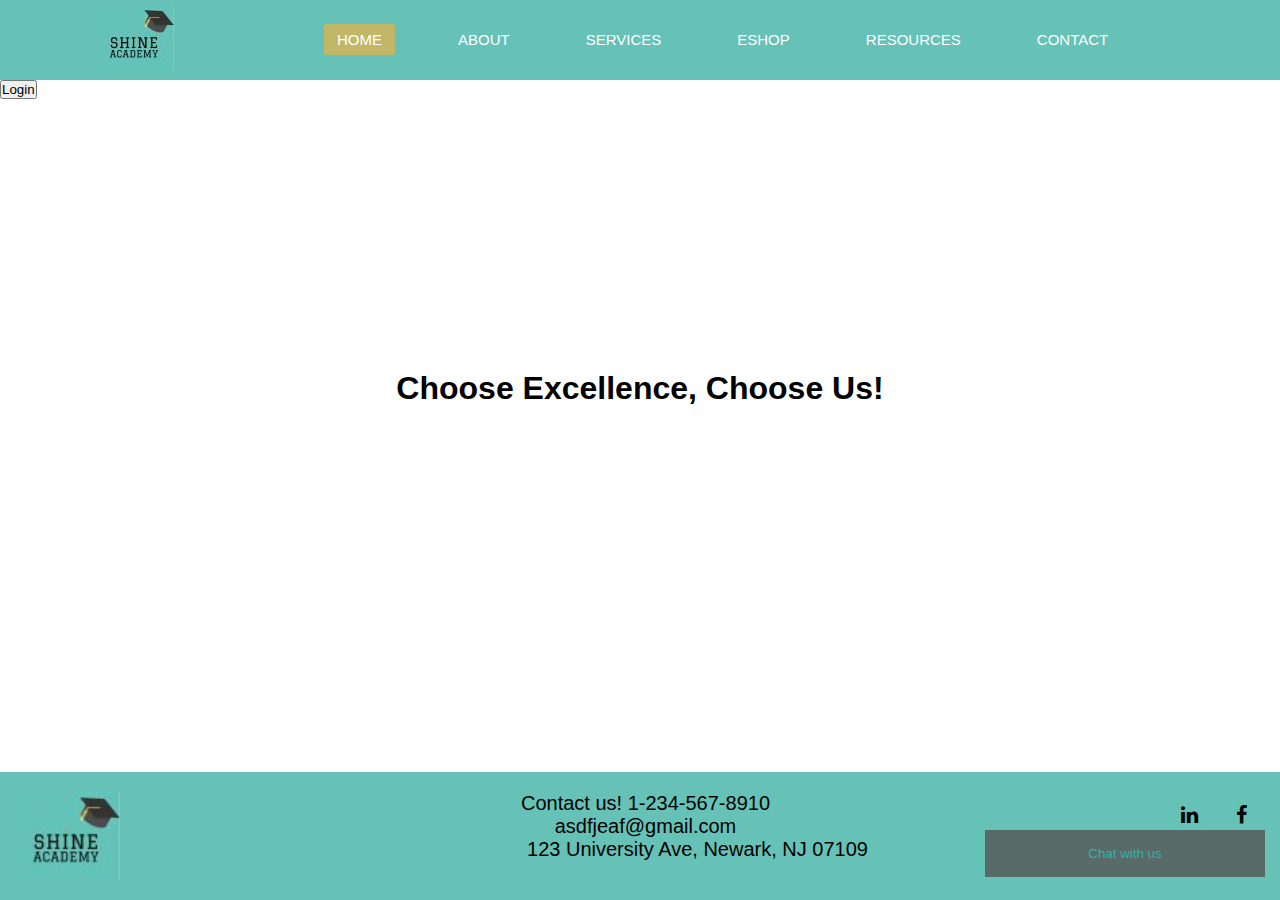
<file: index.html>
<!DOCTYPE html>
<html lang="en">
  <head>
    <meta charset="UTF-8">
    <meta http-equiv="X-UA-Compatible" content="IE=edge">
    <meta name="viewport" content="width=device-width, initial-scale=1.0">
    <link rel="stylesheet" href="https://cdnjs.cloudflare.com/ajax/libs/font-awesome/6.2.0/css/all.min.css">
    <link rel="stylesheet" href="https://cdnjs.cloudflare.com/ajax/libs/font-awesome/4.7.0/css/font-awesome.min.css">
    <link rel="stylesheet" href="https://cdn.jsdelivr.net/npm/bootstrap-icons@1.8.1/font/bootstrap-icons.css">
    <!--script src="https://kit.fontawesome.com/a076d05399.js"></script-->
    <link rel="stylesheet" href="services.css"/>
    <title>Shine Academy</title>
  </head>
  <body>
      <nav>
        <div class="logo"><img src="images/img_logo.jpg"></a></div>
        <ul>
          <li><a class="active" href="index.html">Home</a></li-->
          <li><a href="about.html">About</a></li>
          <li><a href="services.html">Services</a></li>
          <li><a href="eshop.html">eShop</a></li>
          <li><a href="resources.html">Resources</a></li>
          <li><a href="pages/contact.html">Contact</a></li>
        </ul>
      </nav>
    <div class="body-text"><h1>Choose Excellence, Choose Us!</h1></div>
   
    <!-- HTML code for chat box -->

    <!--Chat button-->
    <button class="open-button">Chat with us</button>
    <div class="login-container">
      <button id="login-button">Login</button>
      <div id="login-form" class="modal">
        <form class="modal-content" action="">
          <span class="close">&times;</span>
          <h2>Login</h2>
          <div class="input-container">
            <label for="username"><b>Username</b></label>
            <input type="text" placeholder="Enter Username" name="username" required>
          </div>
          <div class="input-container">
            <label for="password"><b>Password</b></label>
            <input type="password" placeholder="Enter Password" name="password" required>
          </div>
          <button type="submit">Login</button>
          <div class="signup-container">
            <span>Don't have an account? </span>
            <a href="#">Sign up</a>
          </div>
        </form>
      </div>
    </div>
       
    <!--Chat Popup-->
    <script src="functions.js"></script>
    <script>
            const chatButton = document.querySelector(".open-button");
            chatButton.addEventListener("click", addChatBox);
    </script>
   
  </body>
  <footer id= "footer">
    
    <div class = 'footer_logo'>
      <div class="social">
        <ul>
          <a href="www.facebook.com" class="fa fa-facebook"style="float: right; margin-left: 15px;"></a>
          <a href="www.linkedin.com" class="fa fa-linkedin"style="float: right; margin-left: 15px;"></a> 
        </ul>
      <img src= 'images/img_logo.jpg' width= "100" length = "100" style="float: left; margin-right: 15px;"/>
        <p>Contact us! 1-234-567-8910<br> asdfjeaf@gmail.com <br> 123 University Ave, Newark, NJ 07109</p>
    </div>
</footer>
</html>
</file>
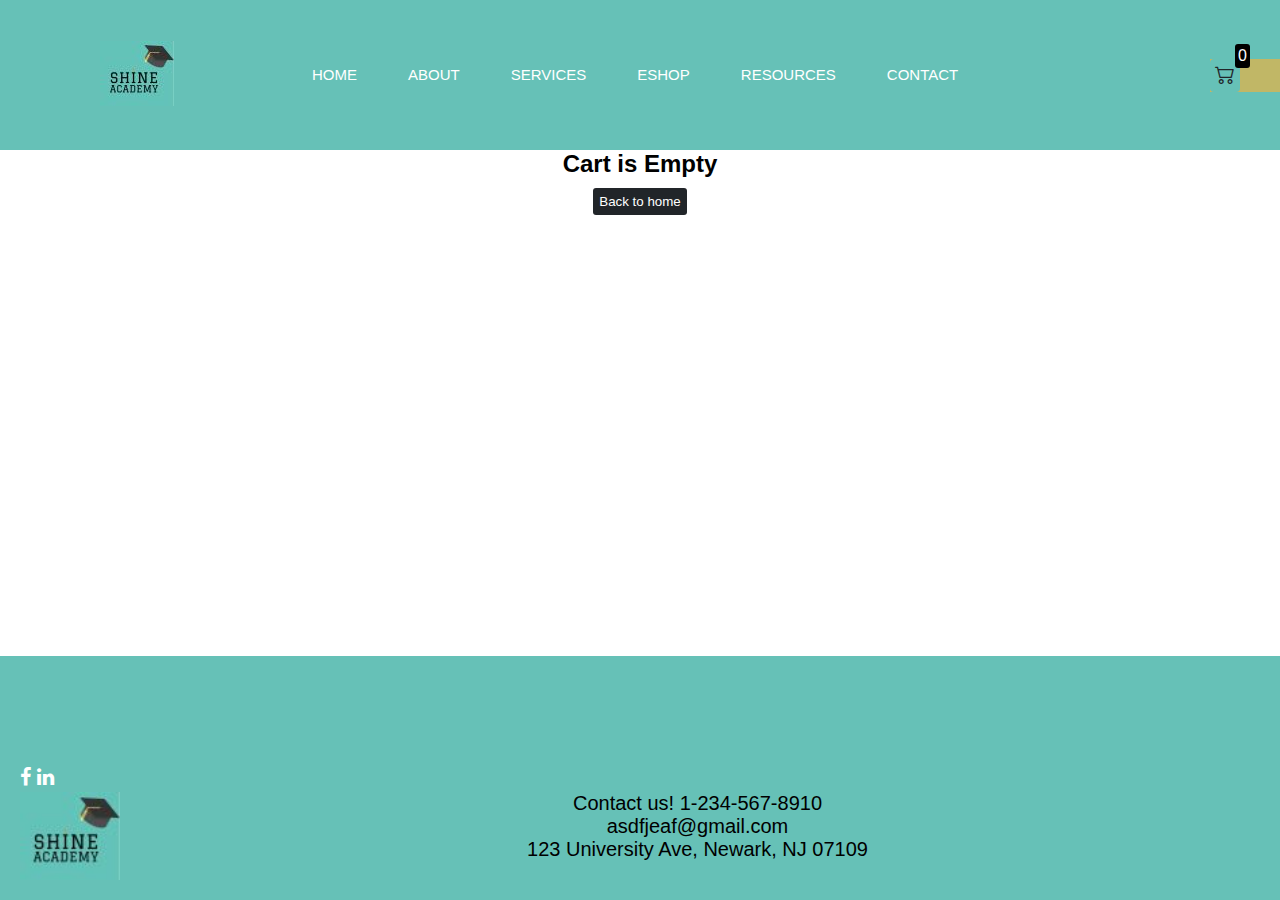
<file: cart.html>
<!DOCTYPE html>
<html lang="en">

<head>
  <meta charset="UTF-8">
  <meta http-equiv="X-UA-Compatible" content="IE=edge">
  <meta name="viewport" content="width=device-width, initial-scale=1.0">
  <link rel="stylesheet" href="src/style.css">
  <link rel="stylesheet" href="https://cdn.jsdelivr.net/npm/bootstrap-icons@1.8.1/font/bootstrap-icons.css">
  <link rel="stylesheet" href="https://cdnjs.cloudflare.com/ajax/libs/font-awesome/4.7.0/css/font-awesome.min.css">
</head>

<body>
  <div class="navbar">
    <div class="logo"><img src="images/img_logo.jpg"></div>
    <ul>
    <li><a href="index.html">Home</a></li>
    <li><a href="about.html">About</a></li>
    <li><a href="services.html">Services</a></li>
    <li><a href="eshop.html">eShop</a></li>
    <li><a href="resources.html">Resources</a></li>
    <li><a href="contact.html">Contact</a></li>
    </ul>
    <a href="index.html">
    </a>

    <a class="active" href="cart.html">
      <div class="cart">
        <i class="bi bi-cart2"></i>
        <div id="cartAmount" class="cartAmount">0</div>
      </div>
    </a>

  </div>

  <div id="label" class="text-center"></div>

  <div class="shopping-cart" id="shopping-cart"></div>

</body>
<footer id= "footer">
  <div class="social">
    <ul>
      <a href="www.facebook.com" class="fa fa-facebook"></a>
      <a href="www.linkedin.com" class="fa fa-linkedin"></a> 
    </ul>
  </div>
  <div class = 'footer_logo'>
    <img src= 'images/img_logo.jpg' width= "100" length = "100" style="float: left; margin-right: 15px;"/>
      <p>Contact us! 1-234-567-8910<br> asdfjeaf@gmail.com <br> 123 University Ave, Newark, NJ 07109</p>
  </div>
<script src="src/Data.js"></script>
<script src="src/cart.js"></script>

</html>
</file>
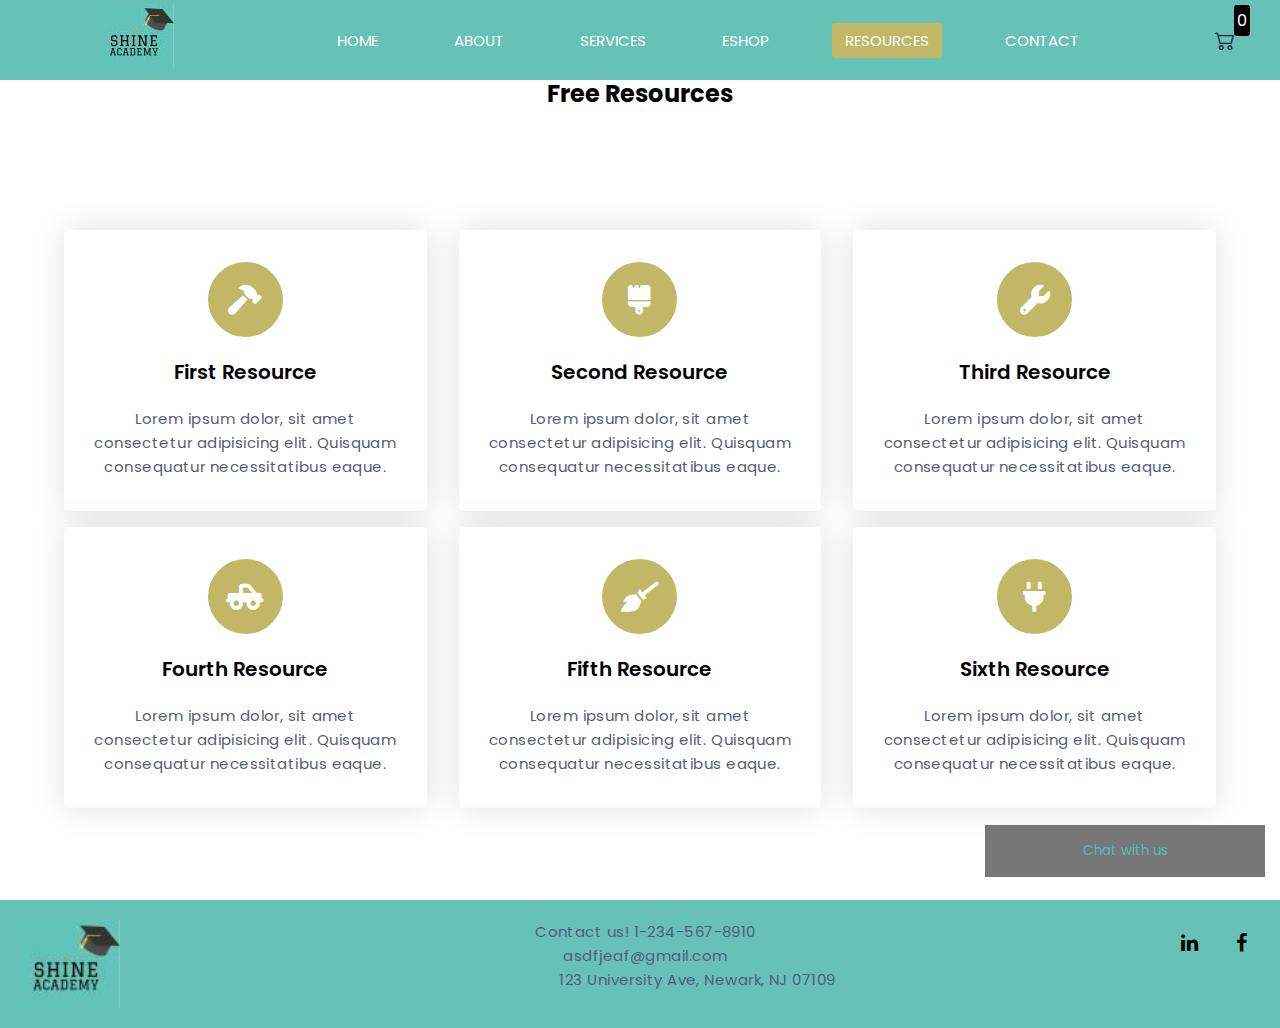
<file: resources.html>
<!DOCTYPE html>
<html lang="en">
  <head>
    <meta name="viewport" content="width=device-width, initial-scale=1.0" />
    <title>Shine Academy Resources</title>
    
    <link
      rel="stylesheet"
      href="https://cdnjs.cloudflare.com/ajax/libs/font-awesome/6.0.0-beta3/css/all.min.css"/>
      <link rel="stylesheet" href="https://cdn.jsdelivr.net/npm/bootstrap-icons@1.8.1/font/bootstrap-icons.css">
    <link rel="stylesheet" href="https://cdnjs.cloudflare.com/ajax/libs/font-awesome/4.7.0/css/font-awesome.min.css">
    <link
      href="https://fonts.googleapis.com/css2?family=Poppins:wght@400;500;600&display=swap"
      rel="stylesheet"
    />
    <!-- Stylesheet -->
    <link rel="stylesheet" href="resources.css" />
    <body>
        <nav>
          <div class="logo"><img src="images/img_logo.jpg"></div>
          <ul>
            <li><a href="index.html">Home</a></li>
            <li><a href="about.html">About</a></li>
            <li><a href="services.html">Services</a></li>
            <li><a href="eshop.html">eShop</a></li>
            <li><a class="active" href="resources.html">Resources</a></li>
            <li><a href="contact.html">Contact</a></li>
          </ul>
          <a href="cart.html">
            <div class="cart">
              <i class="bi bi-cart2"></i>
              <div id="cartAmount" class="cartAmount">0</div>
            </div>
          </a>
        </div>
      
        <div class="shop" id="shop">
      
        </nav>
    <section>
      <div class="row">
        <h2 class="section-heading">Free Resources</h2>
      </div>
      <div class="row">
        <div class="column">
          <div class="card">
            <div class="icon-wrapper">
              <i class="fas fa-hammer"></i>
            </div>
            <h3>First Resource</h3>
            <p>
              Lorem ipsum dolor, sit amet consectetur adipisicing elit. Quisquam
              consequatur necessitatibus eaque.
            </p>
          </div>
        </div>
        <div class="column">
          <div class="card">
            <div class="icon-wrapper">
              <i class="fas fa-brush"></i>
            </div>
            <h3>Second Resource</h3>
            <p>
              Lorem ipsum dolor, sit amet consectetur adipisicing elit. Quisquam
              consequatur necessitatibus eaque.
            </p>
          </div>
        </div>
        <div class="column">
          <div class="card">
            <div class="icon-wrapper">
              <i class="fas fa-wrench"></i>
            </div>
            <h3>Third Resource</h3>
            <p>
              Lorem ipsum dolor, sit amet consectetur adipisicing elit. Quisquam
              consequatur necessitatibus eaque.
            </p>
          </div>
        </div>
        <div class="column">
          <div class="card">
            <div class="icon-wrapper">
              <i class="fas fa-truck-pickup"></i>
            </div>
            <h3>Fourth Resource</h3>
            <p>
              Lorem ipsum dolor, sit amet consectetur adipisicing elit. Quisquam
              consequatur necessitatibus eaque.
            </p>
          </div>
        </div>
        <div class="column">
          <div class="card">
            <div class="icon-wrapper">
              <i class="fas fa-broom"></i>
            </div>
            <h3>Fifth Resource</h3>
            <p>
              Lorem ipsum dolor, sit amet consectetur adipisicing elit. Quisquam
              consequatur necessitatibus eaque.
            </p>
          </div>
        </div>
        <div class="column">
          <div class="card">
            <div class="icon-wrapper">
              <i class="fas fa-plug"></i>
            </div>
            <h3>Sixth Resource</h3>
            <p>
              Lorem ipsum dolor, sit amet consectetur adipisicing elit. Quisquam
              consequatur necessitatibus eaque.
            </p>
          </div>
        </div>
      </div>
      <button class="open-button">Chat with us</button>

        
      <!--Chat Popup-->
      <script src="functions.js"></script>
      <script>
          const chatButton = document.querySelector(".open-button");
          chatButton.addEventListener("click", addChatBox);
      </script>
    </section>
  </body>
  <footer id= "footer">
    <div class = 'footer_logo'>
      <div class="social">
        <ul>
          <a href="www.facebook.com" class="fa fa-facebook"style="float: right; margin-left: 15px;"></a>
          <a href="www.linkedin.com" class="fa fa-linkedin"style="float: right; margin-left: 15px;"></a> 
        </ul>
      </div>
      <img src= 'images/img_logo.jpg' width= "100" length = "100" style="float: left; margin-right: 15px;"/>
        <p>Contact us! 1-234-567-8910<br> asdfjeaf@gmail.com <br> 123 University Ave, Newark, NJ 07109</p>
    </div>
</html>
</file>
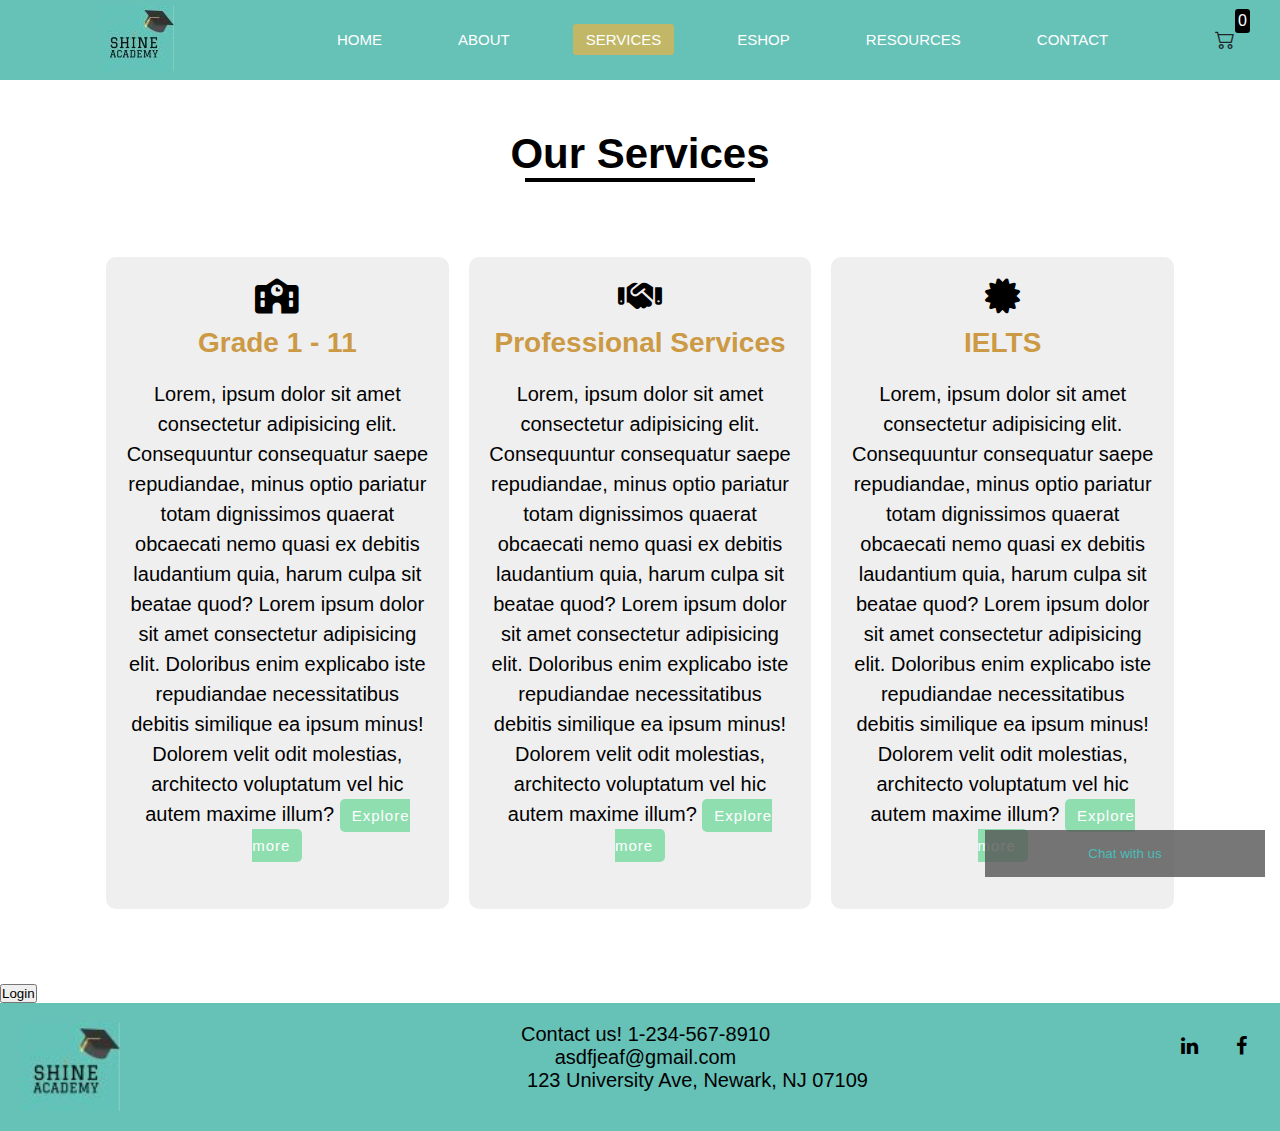
<file: services.html>
<!DOCTYPE html>
<html lang="en">
    <head>
      <meta charset="UTF-8"/>
      <meta http-equiv="X-UA-Compatible" content="IE=edge" />
      <meta name="viewport" content="width=device-width, initial-scale=1.0"/>
      <link rel="stylesheet" href="https://cdnjs.cloudflare.com/ajax/libs/font-awesome/6.3.0/css/all.min.css" >
      <link rel="stylesheet" href="https://cdnjs.cloudflare.com/ajax/libs/font-awesome/4.7.0/css/font-awesome.min.css">
      <link rel="stylesheet" href="https://cdn.jsdelivr.net/npm/bootstrap-icons@1.8.1/font/bootstrap-icons.css">
      <!--script src="https://kit.fontawesome.com/a076d05399.js"></script-->
      <link rel="stylesheet" href="services.css"/>
      <title>Shine Academy</title>
    </head>
    <body>
        <nav>
          <div class="logo"><img src="images/img_logo.jpg"></div>
          <ul>
            <li><a href="index.html">Home</a></li>
            <li><a href="about.html">About</a></li>
            <li><a class="active" href="services.html">Services</a></li>
            <li><a href="eshop.html">eShop</a></li>
            <li><a href="resources.html">Resources</a></li>
            <li><a href="contact.html">Contact</a></li>
          </ul>
          <a href="cart.html">
            <div class="cart">
              <i class="bi bi-cart2"></i>
              <div id="cartAmount" class="cartAmount">0</div>
            </div>
          </a>
        </div>
      
        <div class="shop" id="shop">
      
        </nav>
        <!--div class="body-text"><h1>Welcome Services!</h1></div-->
        <!--academic options-->
        <!--services boxes-->
        <!--div class="services"-->
          
          <!-- The grid: three columns-->
        <div class="section">
          <div class="title">
            <h1>Our Services</h1>
          </div>
          <div class="services">
            <div class="card">
              <div class="icon">
                <i class="fas fa-school"></i>
              </div>
              <h2>Grade 1 - 11</h2>
              <p> Lorem, ipsum dolor sit amet consectetur adipisicing elit. Consequuntur consequatur saepe repudiandae, minus optio pariatur totam dignissimos quaerat obcaecati nemo quasi ex debitis laudantium quia, harum culpa sit beatae quod? Lorem ipsum dolor sit amet consectetur adipisicing elit. Doloribus enim explicabo iste repudiandae necessitatibus debitis similique ea ipsum minus! Dolorem velit odit molestias, architecto voluptatum vel hic autem maxime illum?
              <a href="" class="button">Explore more</a>
            </div>
            <div class="card">
              <div class="icon">
                <i class="fas fa-handshake"></i>
              </div>
              <h2>Professional Services</h2>
              <p> Lorem, ipsum dolor sit amet consectetur adipisicing elit. Consequuntur consequatur saepe repudiandae, minus optio pariatur totam dignissimos quaerat obcaecati nemo quasi ex debitis laudantium quia, harum culpa sit beatae quod? Lorem ipsum dolor sit amet consectetur adipisicing elit. Doloribus enim explicabo iste repudiandae necessitatibus debitis similique ea ipsum minus! Dolorem velit odit molestias, architecto voluptatum vel hic autem maxime illum?
              <a href="" class="button">Explore more</a>
            </div>
            <div class="card">
              <div class="icon">
                <i class="fas fa-certificate"></i>
              </div>
              <h2>IELTS</h2>
              <p> Lorem, ipsum dolor sit amet consectetur adipisicing elit. Consequuntur consequatur saepe repudiandae, minus optio pariatur totam dignissimos quaerat obcaecati nemo quasi ex debitis laudantium quia, harum culpa sit beatae quod? Lorem ipsum dolor sit amet consectetur adipisicing elit. Doloribus enim explicabo iste repudiandae necessitatibus debitis similique ea ipsum minus! Dolorem velit odit molestias, architecto voluptatum vel hic autem maxime illum?
              <a href="" class="button">Explore more</a>
            </div>
          </div>
        </div>
        <!--div class="row">
          <div class="column" onclick="openTab('b1');" style="background:orange;">Grade 1 - 11</div>
          <div class="column" onclick="openTab('b2');" style="background:orange">Professional Development</div>
          <div class="column" onclick="openTab('b3');" style="background:orange">IELTS</div>
        </div>

        <div id="b1" class="containerTab" style="display:none;background:orange">
          <!--If you want the ability to close the container, add a close button>
          <span onclick="this.parentElement.style.display='none'" class="closebtn">x</span>
          <h2>Grade 1 - 11</h2>
          <p>Lorem ipsum..</p>
        </div>

        <div id="b2" class="containerTab" style="display:none;background:orange">
          <span onclick="this.parentElement.style.display='none'" class="closebtn">x</span>
          <h2>Professional Development</h2>
          <p>Lorem ipsum..</p>
        </div>

        <div id="b3" class="containerTab" style="display:none;background:orange">
          <span onclick="this.parentElement.style.display='none'" class="closebtn">x</span>
          <h2>IELTS</h2>
          <p>Lorem ipsum..</p>
        </div-->
        
        <!-- HTML code for chat box -->

        <!--Chat button-->
        <button class="open-button">Chat with us</button>
        <div class="login-container">
            <button id="login-button">Login</button>
            <div id="login-form" class="modal">
              <form class="modal-content" action="">
                <span class="close">&times;</span>
                <h2>Login</h2>
                <div class="input-container">
                  <label for="username"><b>Username</b></label>
                  <input type="text" placeholder="Enter Username" name="username" required>
                </div>
                <div class="input-container">
                  <label for="password"><b>Password</b></label>
                  <input type="password" placeholder="Enter Password" name="password" required>
                </div>
                <button type="submit">Login</button>
                <div class="signup-container">
                  <span>Don't have an account? </span>
                  <a href="#">Sign up</a>
                </div>
              </form>
            </div>
        </div> 
        <!--Chat Popup-->
        <script src="functions.js"></script>
        <script>
            const chatButton = document.querySelector(".open-button");
            chatButton.addEventListener("click", addChatBox);
        </script>
    </body>
    <footer id= "footer">
      <div class = 'footer_logo'>
        <div class="social">
          <ul>
            <a href="www.facebook.com" class="fa fa-facebook"style="float: right; margin-left: 15px;"></a>
            <a href="www.linkedin.com" class="fa fa-linkedin"style="float: right; margin-left: 15px;"></a> 
          </ul>
        </div>
        <img src= 'images/img_logo.jpg' width= "100" length = "100" style="float: left; margin-right: 15px;"/>
          <p>Contact us! 1-234-567-8910<br> asdfjeaf@gmail.com <br> 123 University Ave, Newark, NJ 07109</p>
      </div>
  </footer>
</html>
</file>
<file: services.css>
* {
  margin: 0px;
  padding: 0px;
  list-style: none;
  text-decoration: none;
  box-sizing: border-box;
  font-family: 'Open Sans', sans-serif;
}

nav{
  height: 80px;
  width: 100%;
  background-color:#66c1b7;
  display:flex;
  justify-content: space-between;
  align-items: center;
  position: sticky;
  top: 0;
}

/*Choose excellence word on page*/
.body-text{
  min-height: 10em;
  position: absolute;
  top:50%;
  left: 50%;
  margin-right: -50%;
  transform: translate(-50%, -50%);

}
body{
  width: 100%;
  /*background-color: #c1b766;*/
  font-family: sans-serif;
  display: flex;
  flex-direction: column;
  min-height: 100vh;
}

/*logo on page*/
.logo img{
  padding: 0 100px;
}

/*Navbar links controls*/
nav ul li{
  margin-left: 50px;
}
nav ul{
  display: flex;
  margin-right: 50px;
  justify-content: flex;
  align-items: center;
  flex-grow: 1;
}

nav a:hover {
  color: black;
}

nav ul li a{
  color: white;
  font-size: 15px;
  text-transform: uppercase;
  padding: 7px 13px;
  border-radius: 3px ;
}
a.active, a:hover{
  background: #c1b766;
  transition: .5s;
}

/**
This is the code for the chat box
**/
/* Button used to open the chat form - fixed at the bottom of the page */
.open-button {
  background-color: #555;
  color: lightseagreen;
  padding: 16px 20px;
  border: none;
  cursor: pointer;
  opacity: 0.8;
  position: fixed;
  bottom: 23px;
  right: 15px;
  width: 280px;
}
  
/* The popup chat - hidden by default */
.chat-popup {
  display: none;
  position: fixed;
  bottom: 23px;
  right: 15px;
  border: 3px solid #f1f1f1;
  z-index: 9;
}
  
/* Add styles to the form container */
.form-container {
  max-width: 20rem;
  padding: 10px;
  background-color: white;
}
  
/* Full-width inputs */
.form-container input[type=text],
.form-container input[type=email],
.form-container textarea {
  width: 100%;
  padding: 1em;
  margin: 5px 0 22px 0;
  border: none;
  background: #f1f1f1;
  resize: none;
}
  
/* When an input gets focus, do something */
.form-container input[type=text]:focus,
.form-container input[type=email]:focus,
.form-container textarea:focus {
  background-color: #ddd;
  outline: none;
}
  
/* Set a style for the submit/login button */
.form-container .btn {
  background-color: #04AA6D;
  color: white;
  padding: 16px 20px;
  border: none;
  cursor: pointer;
  width: 100%;
  margin-bottom: 10px;
  opacity: 0.8;
}
  
/*Add a cyan background color to the cancel button */
.form-container .cancel {
  background-color: cyan;
}
  
/* Add some hover effects to buttons */
.form-container .btn:hover,
.open-button:hover {
  opacity: 2;
}

.modal {
    display: none;
    position: fixed;
    z-index: 1;
    left: 0;
    top: 0;
    width: 100%;
    height: 100%;
    overflow: auto;
    background-color: rgba(0, 0, 0, 0.4);
}
  
.modal-content {
    background-color: #fefefe;
    margin: 10% auto;
    padding: 20px;
    border: 1px solid #888;
    width: 80%;
    max-width: 500px;
}
  
.close {
    color: #aaa;
    float: right;
    font-size: 28px;
    font-weight: bold;
}
  
.close:hover,
.close:focus {
    color: black;
    text-decoration: none;
    cursor: pointer;
}
  
.input-container {
    margin-bottom: 15px;
}
  
input[type=text], input[type=password] {
    width: 100%;
    padding: 12px 20px;
    margin: 8px 0;
    display: inline-block;
    border: 1px solid #ccc;
    box-sizing: border-box;
}
  
button[type=submit] {
    background-color: #4CAF50;
    color: white;
    padding: 14px 20px;
    margin: 8px 0;
    border: none;
    cursor: pointer;
    width: 100%;
}
  
button[type=submit]:hover {
    opacity: 0.8;
}
  
.signup-container {
    text-align: center;
}
  
.signup-container span {
    font-size: 14px;
}
  
.signup-container a {
    font-size: 14px;
    color: #2196F3;
}
  
.signup-container a:hover {
    color: #0b7dda;
}

/*updates service */
/*Style for service page*/
.title h1{
  text-align: center;
  padding-top: 50px;
  font-size: 42px;
}
.title h1::after{
  content: "";
  height: 4px;
  width: 230px;
  background-color: #000;
  display: block;
  margin:auto;
}
.services{
  width: 85%;
  display: flex;
  justify-content: space-between;
  align-items: center;
  margin: 75px auto;
  text-align: center;
}
.card{
  width: 100%;
  display: flex;
  justify-content: space-between;
  align-items: center;
  flex-direction: column;
  margin: 0px 10px;
  padding: 20px 20px;
  background-color: #efefef;
  border-radius: 10px;
  cursor: pointer;
}
.card:hover{
  /*background-color: #b2e0db;*/
  background-color: #e7de94;
  transition: 0.4s ease;
}
.card .icon{
  font-size: 35px;
  margin-bottom: 10px;
}
.card h2{
  font-size: 28px;
  color: #c94f;
  margin-bottom: 20px;
}
.card p{
  font-size: 20px;
  margin-bottom: 30px;
  line-height: 1.5;
  color: #000;
}
.button{
  font-size: 15px;
  text-decoration: none;
  color: #fff;
  background-color: #2c67;
  padding: 8px 12px;
  border-radius: 5px;
  letter-spacing: 1px;
  justify-content:center;
  align-items: center;
  
}
.button:hover{
  background-color: #c94f;
  transition: 0.4s ease;
}
@media screen and (max-width: 940px){
  .services{
    display: flex;
    flex-direction: column;
  }
  .card{
    width: 85%;
    display: flex;
    margin: 20px 0px;
  }
}
section{
  display: flex;
  justify-content: center;
  align-items: center;
  min-height: 100vh;
  background: #66c1b7;
}
section::before{
  content: '';
  position: absolute;
  top: 10%;
  left:0;
  width: 50%;
  height: 100%;
  background: #c1b766;
}
.container{
  position: relative;
  min-width: 950px;
  min-height: 650px;
  display: flex;
  z-index: 1000;
  background: #fff;
}

.footer{
  display: flex;
  flex-direction: row;
  justify-content: space-between;
  background-color: #66c1b7;
  color: white;
  padding: 25px 60px;
  margin-bottom: 30px;
  align-items: center
}

#footer{
  margin-top: auto;
  font-size: 20px;
  background-color: #66c1b7;
  padding: 20px;
  text-align: center;
  width: 100%;
}

/* Style all font awesome icons */
.fa {
  padding: 10px;
  font-size: 20px;
  text-align: center;
  text-decoration: none;
  margin: 3px 3px;
  border-radius: 50%;
}

/* Add a hover effect if you want */
.fa:hover {
  opacity: 0.7;
}

/* Set a specific color for each brand */

/* Facebook */
.fa-facebook {
  background: #66c1b7;
  color: rgb(0, 0, 0);
}

/* Linkedin */
.fa-linkedin {
  background: #66c1b7;
  color: rgb(0, 0, 0);
}

.cart {
  position: relative;
  background-color: #fff;
  color: #212529;
  font-size: 20px;
  padding: 5px;
  border-radius: 4px;
  margin-right: 40px;
  background-color: #66c1b7;
}

.cartAmount {
  position: absolute;
  top: -15px;
  right: -10px;
  font-size: 16px;
  background-color: rgb(0, 0, 0);
  color: white;
  padding: 3px;
  border-radius: 3px;
}
</file>
<file: src/style.css>
/**
* ! Changing default styles of the browser
**/

* {
  margin: 0px;
  padding: 0px;
  list-style: none;
  text-decoration: none;
  box-sizing: border-box;
  font-family: 'Open Sans', sans-serif;
}

body {
  font-family: sans-serif;
  display: flex;
  flex-direction: column;
  min-height: 100vh;
}

i {
  cursor: pointer;
}

a {
  text-decoration: none;
  color: white;
}

/**
* ! Navbar STyles are here
**/


.navbar {
    height: 150px;
    width: 100%;
    background-color:#66c1b7;
    display:flex;
    justify-content: space-between;
    align-items: center;
    position: sticky;
  top: 0;
  }
  .logo img{
    padding: 0 100px;
  }
  
  /*Navbar links controls*/
  .navbar ul li{
    margin-left: 25px;
    display: inline;
  }
  .navbar ul{
    display: flex;
    margin-right: 50px;
    justify-content: flex;
    align-items: center;
    flex-grow: 1;
  }
  
  .navbar a:hover {
    color: black;
  }
  
  .navbar ul li a{
    color: white;
    font-size: 15px;
    text-transform: uppercase;
    padding: 7px 13px;
    border-radius: 3px ;
  }
a.active, a:hover{
  background: #c1b766;
  transition: .5s;
}


.cart {
  position: relative;
  background-color: #fff;
  color: #212529;
  font-size: 20px;
  padding: 5px;
  border-radius: 4px;
  margin-right: 40px;
  background-color: #66c1b7;
}

.cartAmount {
  position: absolute;
  top: -15px;
  right: -10px;
  font-size: 16px;
  background-color: rgb(0, 0, 0);
  color: white;
  padding: 3px;
  border-radius: 3px;
}

.social {
  display: flex;
  margin-top: 10vh;
  border-bottom: 3px solid #66c1b7;
}
/**
* ! Shop items styles are here
**/

.shop {
  display: grid;
  grid-template-columns: repeat(4, 223px);
  gap: 30px;
  justify-content: center;
}

@media (max-width: 1000px) {
  .shop {
    grid-template-columns: repeat(2, 223px);
  }
}

@media (max-width: 500px) {
  .shop {
    grid-template-columns: repeat(1, 223px);
  }
}

.item {
  border: 2px solid #212529;
  border-radius: 4px;
}

.details {
  display: flex;
  flex-direction: column;
  padding: 10px;
  gap: 10px;
}

.price-quantity {
  display: flex;
  flex-direction: row;
  justify-content: space-between;
  align-items: center;
}

.buttons {
  display: flex;
  flex-direction: row;
  gap: 8px;
  font-size: 16px;
}

.bi-dash-lg {
  color: rgb(0, 255, 229);
  font-weight: bold;
}

.bi-plus-lg {
  color: green;
  font-weight: bold;
}

/**
* ! style rules for label and some buttons
**/

.text-center {
  text-align: center;
  margin-bottom: 20px;
}

.HomeBtn,
.checkout,
.removeAll {
  background-color: #212529;
  color: white;
  border: none;
  padding: 6px;
  border-radius: 3px;
  cursor: pointer;
  margin-top: 10px;
}

.checkout {
  background-color: green;
}
.removeAll {
  background-color: rgb(0, 255, 204);
}
.bi-x-lg {
  color: rgb(0, 255, 238);
  font-weight: bold;
}

/**
* ! style rules for shopping-cart
**/

.shopping-cart {
  display: grid;
  grid-template-columns: repeat(1, 320px);
  justify-content: center;
  gap: 15px;
  overflow: scroll;
}

/**
* ! style rules for cart-item
**/

.cart-item {
  border: 2px solid #212529;
  border-radius: 5px;
  display: flex;
}

.title-price-x {
  width: 195px;
  display: flex;
  align-items: center;
  justify-content: space-between;
  /* border: 2px solid red; */
}

.title-price {
  display: flex;
  align-items: center;
  gap: 10px;
}

.cart-item-price {
  background-color: #212529;
  color: white;
  border-radius: 4px;
  padding: 3px 6px;
}

/**
This is the code for the chat box
**/
/* Button used to open the chat form - fixed at the bottom of the page */
.open-button {
  background-color: #555;
  color: lightseagreen;
  padding: 16px 20px;
  border: none;
  cursor: pointer;
  opacity: 0.8;
  position: fixed;
  bottom: 23px;
  right: 15px;
  width: 280px;
}
  
/* The popup chat - hidden by default */
.chat-popup {
  display: none;
  position: fixed;
  bottom: 23px;
  right: 15px;
  border: 3px solid #f1f1f1;
  z-index: 9;
}
  
/* Add styles to the form container */
.form-container {
  max-width: 20rem;
  padding: 10px;
  background-color: white;
}
  
/* Full-width inputs */
.form-container input[type=text],
.form-container input[type=email],
.form-container textarea {
  width: 100%;
  padding: 1em;
  margin: 5px 0 22px 0;
  border: none;
  background: #f1f1f1;
  resize: none;
}
  
/* When an input gets focus, do something */
.form-container input[type=text]:focus,
.form-container input[type=email]:focus,
.form-container textarea:focus {
  background-color: #ddd;
  outline: none;
}
  
/* Set a style for the submit/login button */
.form-container .btn {
  background-color: #04AA6D;
  color: white;
  padding: 16px 20px;
  border: none;
  cursor: pointer;
  width: 100%;
  margin-bottom: 10px;
  opacity: 0.8;
}
  
/*Add a cyan background color to the cancel button */
.form-container .cancel {
  background-color: cyan;
}
  
/* Add some hover effects to buttons */
.form-container .btn:hover,
.open-button:hover {
  opacity: 2;
}

.modal {
    display: none;
    position: fixed;
    z-index: 1;
    left: 0;
    top: 0;
    width: 100%;
    height: 100%;
    overflow: auto;
    background-color: rgba(0, 0, 0, 0.4);
}
  
.modal-content {
    background-color: #fefefe;
    margin: 10% auto;
    padding: 20px;
    border: 1px solid #888;
    width: 80%;
    max-width: 500px;
}
  
.close {
    color: #aaa;
    float: right;
    font-size: 28px;
    font-weight: bold;
}
  
.close:hover,
.close:focus {
    color: black;
    text-decoration: none;
    cursor: pointer;
}
  
.input-container {
    margin-bottom: 15px;
}
  
input[type=text], input[type=password] {
    width: 100%;
    padding: 12px 20px;
    margin: 8px 0;
    display: inline-block;
    border: 1px solid #ccc;
    box-sizing: border-box;
}
  
button[type=submit] {
    background-color: #4CAF50;
    color: white;
    padding: 14px 20px;
    margin: 8px 0;
    border: none;
    cursor: pointer;
    width: 100%;
}
  
button[type=submit]:hover {
    opacity: 0.8;
}
  
.signup-container {
    text-align: center;
}
  
.signup-container span {
    font-size: 14px;
}
  
.signup-container a {
    font-size: 14px;
    color: #2196F3;
}
  
.signup-container a:hover {
    color: #0b7dda;
}

/*updates service */
/*Style for service page*/
.title h1{
  text-align: left;
  padding-top: 50px;
  font-size: 42px;
}
.title h1::after{
  content: "";
  height: 4px;
  width: 230px;
  background-color: #000;
  display: block;
  margin:auto;
}
.services{
  width: 85%;
  display: flex;
  justify-content: space-between;
  align-items: center;
  margin: 75px auto;
  text-align: center;
}
.card{
  width: 100%;
  display: flex;
  justify-content: space-between;
  align-items: center;
  flex-direction: column;
  margin: 0px 10px;
  padding: 20px 20px;
  background-color: #efefef;
  border-radius: 10px;
  cursor: pointer;
}
.card:hover{
  /*background-color: #b2e0db;*/
  background-color: #e7de94;
  transition: 0.4s ease;
}
.card .icon{
  font-size: 35px;
  margin-bottom: 10px;
}
.card h2{
  font-size: 28px;
  color: #c94f;
  margin-bottom: 20px;
}
.card p{
  font-size: 20px;
  margin-bottom: 30px;
  line-height: 1.5;
  color: #000;
}
.button{
  font-size: 15px;
  text-decoration: none;
  color: #fff;
  background-color: #2c67;
  padding: 8px 12px;
  border-radius: 5px;
  letter-spacing: 1px;
  justify-content:center;
  align-items: center;
  
}
.button:hover{
  background-color: #c94f;
  transition: 0.4s ease;
}
@media screen and (max-width: 940px){
  .services{
    display: flex;
    flex-direction: column;
  }
  .card{
    width: 85%;
    display: flex;
    margin: 20px 0px;
  }
}
section{
  display: flex;
  justify-content: center;
  align-items: center;
  min-height: 100vh;
  background: #66c1b7;
}
section::before{
  content: '';
  position: absolute;
  top: 10%;
  left:0;
  width: 50%;
  height: 100%;
  background: #c1b766;
}
.container{
  position: relative;
  min-width: 950px;
  min-height: 650px;
  display: flex;
  z-index: 1000;
  background: #fff;
}

.footer{
  display: flex;
  flex-direction: row;
  justify-content: space-between;
  background-color: #66c1b7;
  color: white;
  padding: 25px 60px;
  margin-bottom: 30px;
  align-items: center
}

#footer{
  margin-top: auto;
  font-size: 20px;
  background-color: #66c1b7;
  padding: 20px;
  text-align: center;
  width: 100%;
}
</file>
<file: resources.css>
* {
    padding: 0;
    margin: 0;
    box-sizing: border-box;
    list-style: none;
    text-decoration: none;
    font-family: "Poppins", sans-serif;
  }

  
body{
  font-family: sans-serif;
  display: flex;
  flex-direction: column;
  min-height: 100vh;
}

nav{
    height: 80px;
    width: 100%;
    background-color:#66c1b7;
    display:flex;
    justify-content: space-between;
    align-items: center;
    position: fixed;
    top: 0;
  }
  .logo img{
    padding: 0 100px;
  }
  
  /*Navbar links controls*/
  nav ul li{
    margin-left: 50px;
  }
  nav ul{
    display: flex;
    margin-right: 50px;
    justify-content: flex;
    align-items: center;
    flex-grow: 1;
  }
  
  nav a:hover {
    color: black;
  }
  
  nav ul li a{
    color: white;
    font-size: 15px;
    text-transform: uppercase;
    padding: 7px 13px;
    border-radius: 3px ;
  }
  a.active, a:hover{
    background: #c1b766;
    transition: .5s;
  }

  section {
    height: 100vh;
    width: 100%;
    display: grid;
    place-items: center;
  }
  .row {
    display: flex;
    flex-wrap: wrap;
  }
  .column {
    width: 100%;
    padding: 0 1em 1em 1em;
    text-align: center;
  }
  .card {
    width: 100%;
    height: 100%;
    padding: 2em 1.5em;
    background: linear-gradient(#ffffff 50% , #66c1b7 100%);
    background-size: 100% 200%;
    background-position: 0 2.5%;
    border-radius: 5px;
    box-shadow: 0 0 35px rgba(0, 0, 0, 0.12);
    cursor: pointer;
    transition: 0.5s;
  }
  h3 {
    font-size: 20px;
    font-weight: 600;
    color: #010005;
    margin: 1em 0;
  }
  p {
    color: #575a7b;
    font-size: 15px;
    line-height: 1.6;
    letter-spacing: 0.03em;
  }
  .icon-wrapper {
    background-color: #c1b766;
    position: relative;
    margin: auto;
    font-size: 30px;
    height: 2.5em;
    width: 2.5em;
    color: #ffffff;
    border-radius: 50%;
    display: grid;
    place-items: center;
    transition: 0.5s;
  }
  .card:hover {
    background-position: 0 100%;
  }
  .card:hover .icon-wrapper {
    background-color: #ffffff;
    color: #2c7bfe;
  }
  .card:hover h3 {
    color: #ffffff;
  }
  .card:hover p {
    color: #f0f0f0;
  }
  @media screen and (min-width: 768px) {
    section {
      padding: 0 2em;
    }
    .column {
      flex: 0 50%;
      max-width: 50%;
    }
  }
  @media screen and (min-width: 992px) {
    section {
      padding: 1em 3em;
    }
    .column {
      flex: 0 0 33.33%;
      max-width: 33.33%;
    }
  }
  .open-button {
    background-color: #555;
    color: lightseagreen;
    padding: 16px 20px;
    border: none;
    cursor: pointer;
    opacity: 0.8;
    position: fixed;
    bottom: 23px;
    right: 15px;
    width: 280px;
}

  
  /* The popup chat - hidden by default */
.chat-popup {
    display: none;
    position: fixed;
    bottom: 23px;
    right: 15px;
    border: 3px solid #f1f1f1;
    z-index: 9;
}
  
  /* Add styles to the form container */
.form-container {
    max-width: 300px;
    padding: 10px;
    background-color: white;
}
  
  /* Full-width inputs */
.form-container input[type=text],
.form-container input[type=email],
.form-container textarea {
    width: 100%;
    padding: 15px;
    margin: 5px 0 22px 0;
    border: none;
    background: #f1f1f1;
    resize: none;
}
  
  /* When an input gets focus, do something */
.form-container input[type=text]:focus,
.form-container input[type=email]:focus,
.form-container textarea:focus {
    background-color: #ddd;
    outline: none;
}
  
  /* Set a style for the submit/login button */
.form-container .btn {
    background-color: #04AA6D;
    color: rgb(253, 247, 247);
    padding: 16px 20px;
    border: none;
    cursor: pointer;
    width: 100%;
    margin-bottom: 10px;
    opacity: 0.8;
}
  
  /* Add a cyan background color to the cancel button */
.form-container .cancel {
    background-color: cyan;
}
  
  /* Add some hover effects to buttons */
.form-container .btn:hover,
.open-button:hover {
    opacity: 1;
}


.modal {
    display: none;
    position: fixed;
    z-index: 1;
    left: 0;
    top: 0;
    width: 100%;
    height: 100%;
    overflow: auto;
    background-color: rgba(0, 0, 0, 0.4);
}
  
.modal-content {
    background-color: #fefefe;
    margin: 10% auto;
    padding: 20px;
    border: 1px solid #888;
    width: 80%;
    max-width: 500px;
}
  
.close {
    color: #aaa;
    float: right;
    font-size: 28px;
    font-weight: bold;
}
  
.close:hover,
.close:focus {
    color: black;
    text-decoration: none;
    cursor: pointer;
}
  
.input-container {
    margin-bottom: 15px;
}
  
input[type=text], input[type=password] {
    width: 100%;
    padding: 12px 20px;
    margin: 8px 0;
    display: inline-block;
    border: 1px solid #ccc;
    box-sizing: border-box;
}
  
button[type=submit] {
    background-color: #4CAF50;
    color: white;
    padding: 14px 20px;
    margin: 8px 0;
    border: none;
    cursor: pointer;
    width: 100%;
}
  
button[type=submit]:hover {
    opacity: 0.8;
}
  
.signup-container {
    text-align: center;
}
  
.signup-container span {
    font-size: 14px;
}
  
.signup-container a {
    font-size: 14px;
    color: #2196F3;
}
  
.signup-container a:hover {
    color: #0b7dda;
}
  
.footer{
  display: flex;
  flex-direction: row;
  justify-content: space-between;
  background-color: #66c1b7;
  color: white;
  padding: 25px 40px;
  margin-bottom: 30px;
  align-items: center
}

#footer{
  margin-top: auto;
  font-size: 20px;
  background-color: #66c1b7;
  padding: 20px;
  text-align: center;
  width: 100%;
}
  
/* Style all font awesome icons */
.fa {
  padding: 10px;
  font-size: 20px;
  text-align: center;
  text-decoration: none;
  margin: 3px 3px;
  border-radius: 50%;
}

/* Add a hover effect if you want */
.fa:hover {
  opacity: 0.7;
}

/* Set a specific color for each brand */

/* Facebook */
.fa-facebook {
  background: #66c1b7;
  color: rgb(0, 0, 0);
}

/* Linkedin */
.fa-linkedin {
  background: #66c1b7;
  color: rgb(0, 0, 0);
}

.cart {
  position: relative;
  background-color: #fff;
  color: #212529;
  font-size: 20px;
  padding: 5px;
  border-radius: 4px;
  margin-right: 40px;
  background-color: #66c1b7;
}

.cartAmount {
  position: absolute;
  top: -15px;
  right: -10px;
  font-size: 16px;
  background-color: rgb(0, 0, 0);
  color: white;
  padding: 3px;
  border-radius: 3px;
}
</file>
